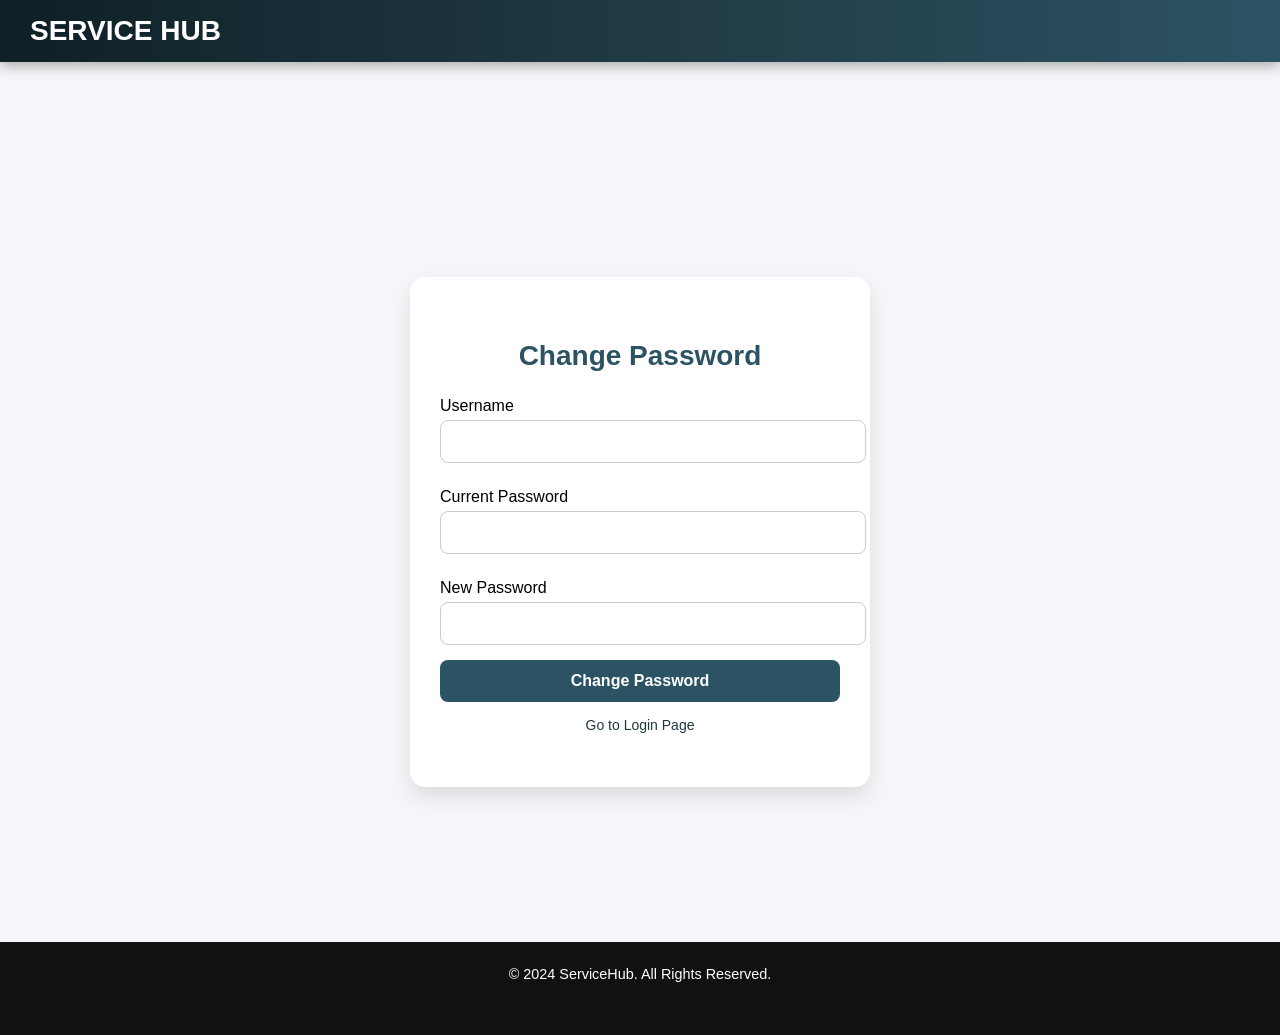
<file: freehost.github/Login Pages/change_password.html>
<!DOCTYPE html>
<html lang="en">
<head>
    <meta charset="UTF-8">
    <meta name="viewport" content="width=device-width, initial-scale=1.0">
    <title>Change Password</title>
    <style>
        body {
            margin: 0;
            font-family: 'Segoe UI', sans-serif;
            background: #f4f6f9;
        }

        header {
            background: linear-gradient(to right, #0f2027, #203a43, #2c5364);
            padding: 15px 30px;
            display: flex;
            justify-content: space-between;
            align-items: center;
            box-shadow: 0 4px 12px rgba(0, 0, 0, 0.3);
        }

        .logo {
            font-size: 28px;
            font-weight: bold;
            color: #fff;
        }

        .container {
            display: flex;
            justify-content: center;
            align-items: center;
            height: calc(100vh - 80px);
            padding-top: 60px;
        }

        .change-password-box {
            background-color: #ffffff;
            padding: 40px 30px;
            border-radius: 15px;
            box-shadow: 0 10px 20px rgba(0, 0, 0, 0.1);
            max-width: 400px;
            width: 100%;
            text-align: center;
        }

        .change-password-box h2 {
            margin-bottom: 25px;
            font-size: 28px;
            color: #2c5364;
        }

        .change-password-box label {
            display: block;
            text-align: left;
            margin: 10px 0 5px;
            font-weight: 500;
        }

        .change-password-box input {
            width: 100%;
            padding: 12px;
            border: 1px solid #ccc;
            border-radius: 8px;
            margin-bottom: 15px;
            font-size: 15px;
        }

        .change-password-box button {
            width: 100%;
            padding: 12px;
            border: none;
            background: #2c5364;
            color: white;
            font-size: 16px;
            font-weight: bold;
            border-radius: 8px;
            cursor: pointer;
            transition: background 0.3s ease;
        }

        .change-password-box button:hover {
            background: #203a43;
        }

        .change-password-box p {
            font-size: 14px;
            margin-top: 15px;
        }

        .change-password-box a {
            color: #203a43;
            text-decoration: none;
        }

        .change-password-box a:hover {
            text-decoration: underline;
        }

        footer {
            background-color: #111;
            color: white;
            text-align: center;
            padding: 10px 0;
            font-size: 0.9rem;
            margin-top: auto;
            width: 100%;
        }

        .social-icons a {
            color: white;
            margin: 0 10px;
            font-size: 1.5rem;
            transition: color 0.3s;
            text-decoration: none;
        }

        .social-icons a:hover {
            color: #ffcc00;
        }

    </style>
</head>
<body>

    <!-- Header -->
    <header>
        <div class="logo">SERVICE HUB</div>
    </header>

    <div class="container">
        <div class="change-password-box">
            <h2>Change Password</h2>
            <form action="change_password.php" method="POST">
                <label for="username">Username</label>
                <input type="text" id="username" name="username" required>

                <label for="current_password">Current Password</label>
                <input type="password" id="current_password" name="current_password" required>

                <label for="new_password">New Password</label>
                <input type="password" id="new_password" name="new_password" required>

                <button type="submit">Change Password</button>
            </form>

            <!-- Link to go back to the login page -->
            <p><a href="login.html">Go to Login Page</a></p>
        </div>
    </div>

    <!-- Footer -->
    <footer>
        <p>&copy; 2024 ServiceHub. All Rights Reserved.</p>
        <div class="social-icons">
            <a href="#"><i class="fab fa-facebook-f"></i></a>
            <a href="#"><i class="fab fa-twitter"></i></a>
            <a href="#"><i class="fab fa-instagram"></i></a>
        </div>
    </footer>

</body>
</html>
</file>
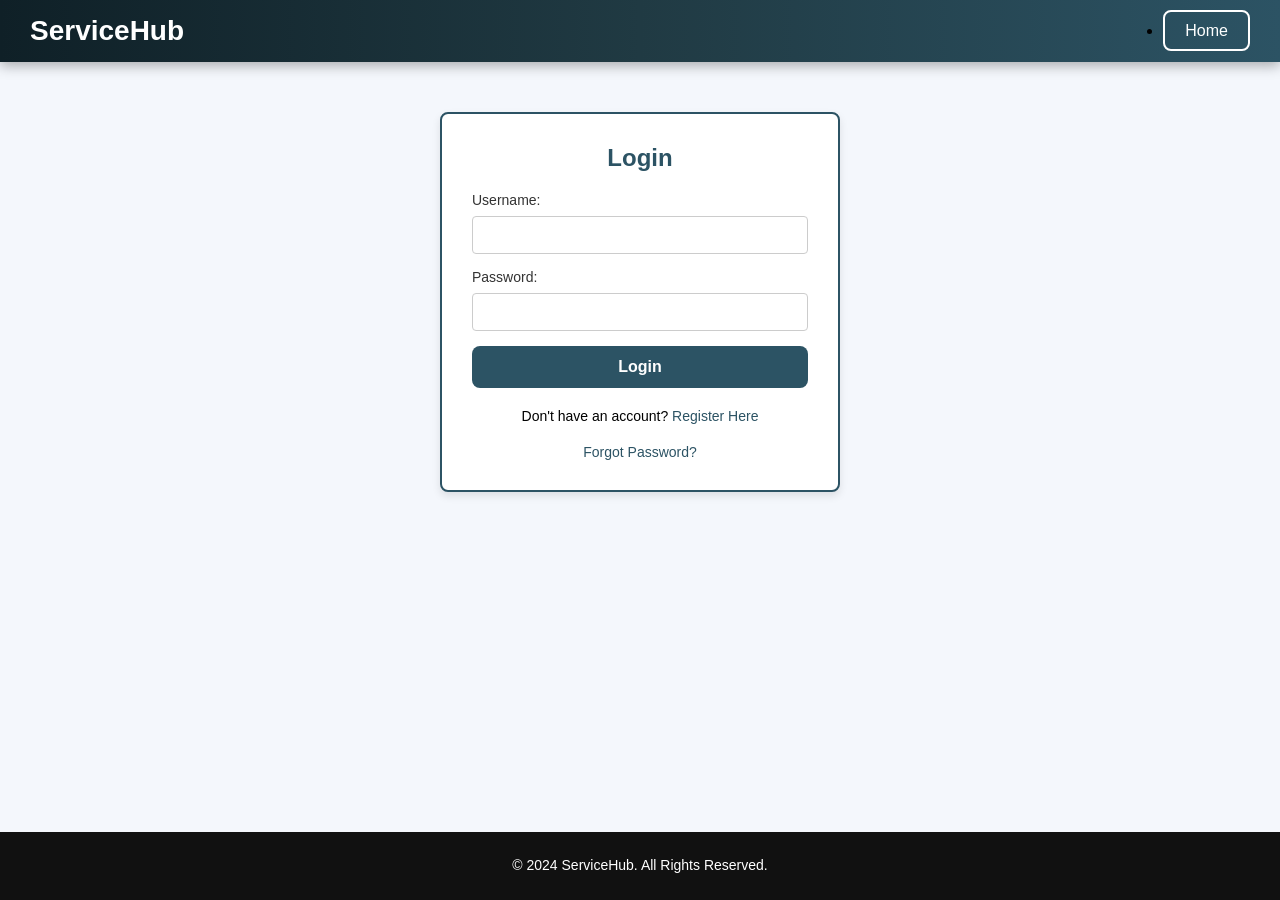
<file: freehost.github/Login Pages/login.html>
<!DOCTYPE html>
<html lang="en">
<head>
  <meta charset="UTF-8" />
  <meta name="viewport" content="width=device-width, initial-scale=1.0" />
  <title>User Login</title>
  <style>
    /* Basic reset */
    * {
      margin: 0;
      padding: 0;
      box-sizing: border-box;
    }

    body {
      font-family: Arial, sans-serif;
      background-color: #f4f7fc;
      display: flex;
      flex-direction: column;
      align-items: center;
      min-height: 100vh;
    }

    /* Header */
    header {
      background: linear-gradient(to right, #0f2027, #203a43, #2c5364);
      padding: 15px 30px;
      display: flex;
      justify-content: space-between;
      align-items: center;
      box-shadow: 0 4px 12px rgba(0, 0, 0, 0.3);
      width: 100%;
    }

    .logo {
      font-size: 28px;
      font-weight: bold;
      color: #fff;
    }

    /* Home Button */
    .home-button {
      color: #fff;
      text-decoration: none;
      font-size: 16px;
      padding: 10px 20px;
      border: 2px solid #fff;
      border-radius: 8px;
      transition: background 0.3s ease, color 0.3s ease;
    }

    .home-button:hover {
      background: #fff;
      color: #2c5364;
    }

    /* Login Form */
    .login-container {
      background-color: #fff;
      padding: 30px;
      border-radius: 8px;
      box-shadow: 0 4px 8px rgba(0, 0, 0, 0.1);
      width: 400px;
      border: 2px solid #2c5364; /* Updated to match new button color */
      margin-top: 50px;
    }

    h2 {
      text-align: center;
      color: #2c5364; /* Updated to match new button color */
      margin-bottom: 20px;
    }

    label {
      display: block;
      font-size: 14px;
      margin-bottom: 8px;
      color: #333;
    }

    input[type="text"],
    input[type="password"] {
      width: 100%;
      padding: 10px;
      margin-bottom: 15px;
      border: 1px solid #ccc;
      border-radius: 4px;
      font-size: 14px;
      color: #333;
    }

    input[type="text"]:focus,
    input[type="password"]:focus {
      border-color: #2c5364; /* Updated focus color to match new login color */
      outline: none;
    }

    button {
      width: 100%;
      padding: 12px;
      border: none;
      background: #2c5364; /* Updated button color */
      color: white;
      font-size: 16px;
      font-weight: bold;
      border-radius: 8px;
      cursor: pointer;
      transition: background 0.3s ease;
    }

    button:hover {
      background: #203a43; /* Slightly darker shade for button hover */
    }

    p {
      text-align: center;
      font-size: 14px;
      margin-top: 20px;
    }

    p a {
      color: #2c5364;
      text-decoration: none;
    }

    p a:hover {
      text-decoration: underline;
    }

    /* Footer */
    footer {
      background-color: #111;
      color: white;
      text-align: center;
      padding: 5px 0; /* Further reduced footer size */
      font-size: 0.7rem; /* Smaller text size for footer */
      margin-top: auto;
      width: 100%;
    }

    .social-icons a {
      color: white;
      margin: 0 10px;
      font-size: 1.2rem; /* Slightly smaller icon size */
      transition: color 0.3s;
      text-decoration: none;
    }

    .social-icons a:hover {
      color: #ffcc00;
    }
  </style>
</head>
<body>

    <!-- Header -->
    <header>
        <div class="logo">ServiceHub</div>
        <nav>
            <ul>
                <li><a class="home-button" href="../index.html">Home</a></li>
            </ul>
        </nav>
    </header>

    <!-- Login Form -->
    <div class="login-container">
        <h2>Login</h2>
        <form action="login.php" method="POST">
            <label for="username">Username:</label>
            <input type="text" id="username" name="username" required>
            
            <label for="password">Password:</label>
            <input type="password" id="password" name="password" required>
            
            <button type="submit">Login</button>

            <p>Don't have an account? <a href="register.html">Register Here</a></p>
            <p><a href="change_password.html">Forgot Password?</a></p>
        </form>
    </div>

    <!-- Footer -->
    <footer>
        <p>&copy; 2024 ServiceHub. All Rights Reserved.</p>
        <div class="social-icons">
            <a href="#"><i class="fab fa-facebook-f"></i></a>
            <a href="#"><i class="fab fa-twitter"></i></a>
            <a href="#"><i class="fab fa-instagram"></i></a>
        </div>
    </footer>

</body>
</html>
</file>
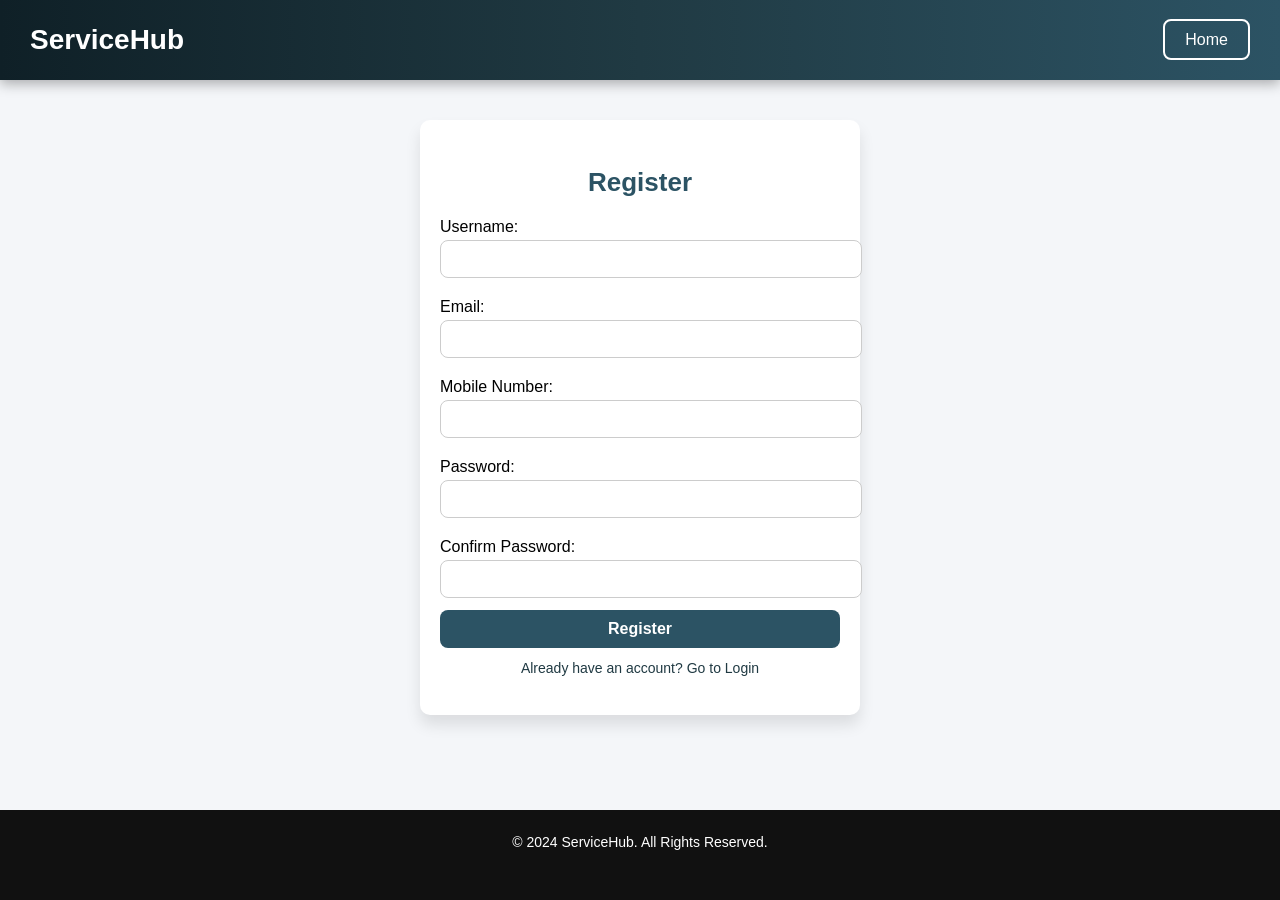
<file: freehost.github/Login Pages/register.html>
<!DOCTYPE html>
<html lang="en">
<head>
  <meta charset="UTF-8" />
  <meta name="viewport" content="width=device-width, initial-scale=1.0" />
  <title>User Registration</title>
  <style>
    body {
      margin: 0;
      font-family: 'Segoe UI', sans-serif;
      background: #f4f6f9;
      display: flex;
      flex-direction: column;
      min-height: 100vh;
    }

    header {
      background: linear-gradient(to right, #0f2027, #203a43, #2c5364);
      padding: 15px 30px;
      display: flex;
      justify-content: space-between;
      align-items: center;
      box-shadow: 0 4px 12px rgba(0, 0, 0, 0.3);
      color: #fff;
    }

    .logo {
      font-size: 28px;
      font-weight: bold;
    }

    header nav ul {
      display: flex;
      gap: 25px;
      list-style: none;
    }

    header nav ul li a {
      color: white;
      text-decoration: none;
      font-size: 16px;
      padding: 10px 20px;
      border: 2px solid #fff;
      border-radius: 8px;
      transition: background 0.3s ease, color 0.3s ease;
    }

    header nav ul li a:hover {
      background: #fff;
      color: #2c5364;
    }

    .register-container {
      background-color: #ffffff;
      padding: 25px 20px;
      border-radius: 10px;
      box-shadow: 0 10px 15px rgba(0, 0, 0, 0.1);
      max-width: 400px; /* Reduced size */
      width: 100%;
      margin: 40px auto;
    }

    h2 {
      text-align: center;
      color: #2c5364;
      margin-bottom: 20px;
      font-size: 26px; /* Slightly smaller font size */
    }

    label {
      display: block;
      font-weight: 500;
      margin: 8px 0 4px;
    }

    input[type="text"],
    input[type="email"],
    input[type="tel"],
    input[type="password"] {
      width: 100%;
      padding: 10px;
      border: 1px solid #ccc;
      border-radius: 8px;
      margin-bottom: 12px;
      font-size: 14px;
    }

    input:focus {
      border-color: #2c5364;
      outline: none;
    }

    button {
      width: 100%;
      padding: 10px;
      border: none;
      background: #2c5364;
      color: white;
      font-size: 16px;
      font-weight: bold;
      border-radius: 8px;
      cursor: pointer;
      transition: background 0.3s ease;
    }

    button:hover {
      background: #203a43;
    }

    p {
      text-align: center;
      font-size: 14px;
      margin-top: 12px;
    }

    p a {
      color: #203a43;
      text-decoration: none;
    }

    p a:hover {
      text-decoration: underline;
    }

    footer {
      background-color: #111;
      color: white;
      text-align: center;
      padding: 12px 0; /* Reduced padding */
      font-size: 0.8rem; /* Smaller font size */
      margin-top: auto;
      width: 100%;
    }

    .social-icons a {
      color: white;
      margin: 0 10px;
      font-size: 1.3rem;
      transition: color 0.3s;
      text-decoration: none;
    }

    .social-icons a:hover {
      color: #ffcc00;
    }
  </style>
</head>
<body>

  <!-- Header -->
  <header>
    <div class="logo">ServiceHub</div>
    <nav>
      <ul>
        <li><a href="../index.html">Home</a></li>
      </ul>
    </nav>
  </header>

  <!-- Registration Form -->
  <div class="register-container">
    <h2>Register</h2>
    <form action="register.php" method="POST">
      <label for="username">Username:</label>
      <input type="text" id="username" name="username" required>

      <label for="email">Email:</label>
      <input type="email" id="email" name="email" required>

      <label for="mobile">Mobile Number:</label>
      <input type="tel" id="mobile" name="mobile" required pattern="^\d{10}$" title="Enter a valid 10-digit mobile number">

      <label for="password">Password:</label>
      <input type="password" id="password" name="password" required>

      <label for="confirm_password">Confirm Password:</label>
      <input type="password" id="confirm_password" name="confirm_password" required>

      <button type="submit">Register</button>

      <p><a href="login.html">Already have an account? Go to Login</a></p>
    </form>
  </div>

  <!-- Footer -->
  <footer>
    <p>&copy; 2024 ServiceHub. All Rights Reserved.</p>
    <div class="social-icons">
      <a href="#"><i class="fab fa-facebook-f"></i></a>
      <a href="#"><i class="fab fa-twitter"></i></a>
      <a href="#"><i class="fab fa-instagram"></i></a>
    </div>
  </footer>

</body>
</html>
</file>
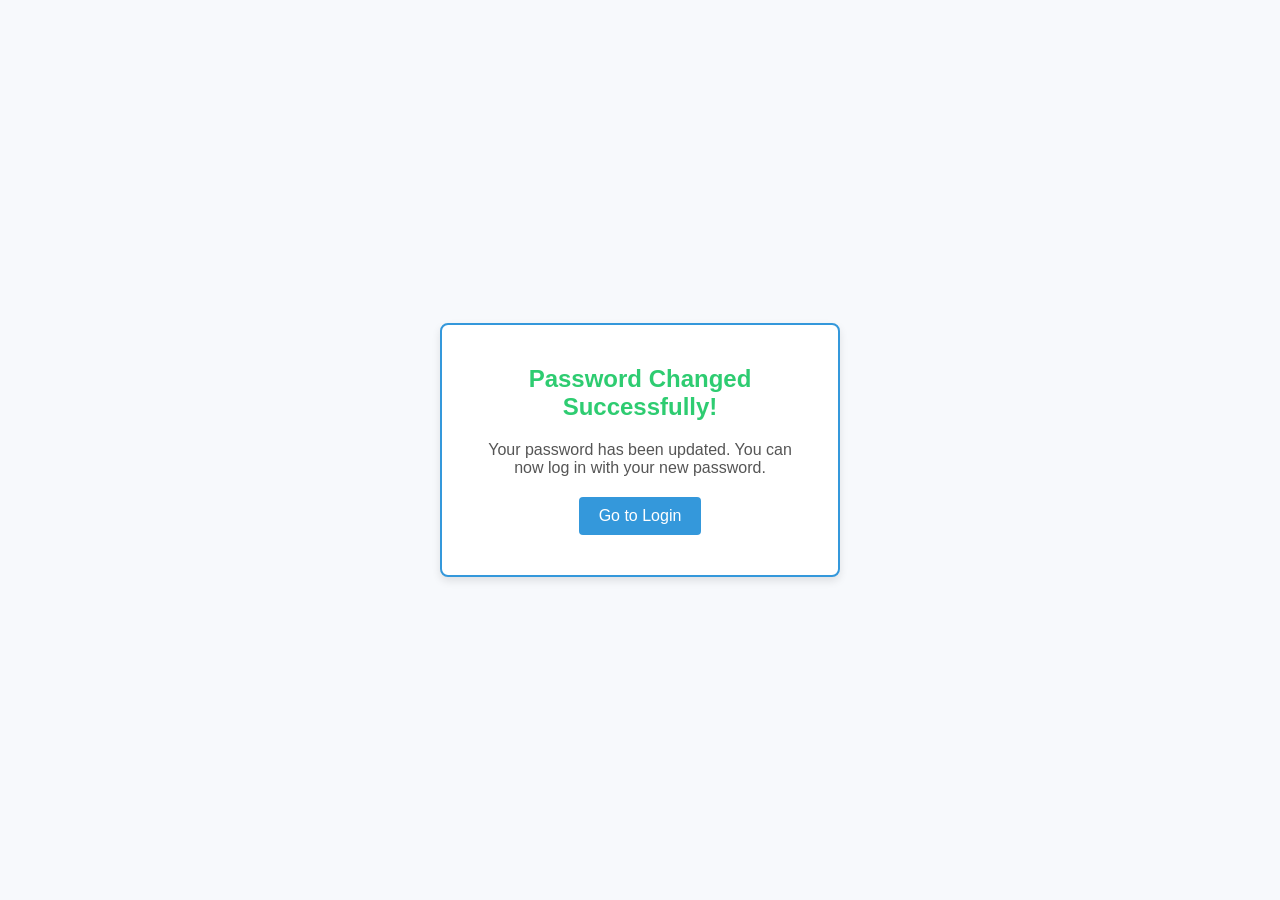
<file: freehost.github/Login Pages/success.html>
<!DOCTYPE html>
<html lang="en">
<head>
    <meta charset="UTF-8">
    <meta name="viewport" content="width=device-width, initial-scale=1.0">
    <title>Password Changed Successfully</title>
    <style>
        /* Basic reset */
        * {
            margin: 0;
            padding: 0;
            box-sizing: border-box;
        }

        body {
            font-family: 'Arial', sans-serif;
            background-color: #f7f9fc;
            display: flex;
            justify-content: center;
            align-items: center;
            height: 100vh;
            color: #333;
        }

        .success-container {
            background-color: #fff;
            padding: 40px;
            border-radius: 8px;
            box-shadow: 0 4px 8px rgba(0, 0, 0, 0.1);
            width: 400px;
            text-align: center;
            border: 2px solid #3498db; /* Blue border */
        }

        .success-container h2 {
            color: #2ecc71; /* Green color for success */
            font-size: 24px;
            margin-bottom: 20px;
        }

        .success-container p {
            font-size: 16px;
            margin-bottom: 20px;
            color: #555;
        }

        .success-container a {
            display: inline-block;
            padding: 10px 20px;
            background-color: #3498db;
            color: #fff;
            text-decoration: none;
            font-size: 16px;
            border-radius: 4px;
            transition: background-color 0.3s ease;
        }

        .success-container a:hover {
            background-color: #2980b9;
        }

        .success-container a:active {
            background-color: #1d6fa5;
        }
    </style>
</head>
<body>
    <div class="success-container">
        <h2>Password Changed Successfully!</h2>
        <p>Your password has been updated. You can now log in with your new password.</p>
        <a href="login.html">Go to Login</a>
    </div>
</body>
</html>
</file>
